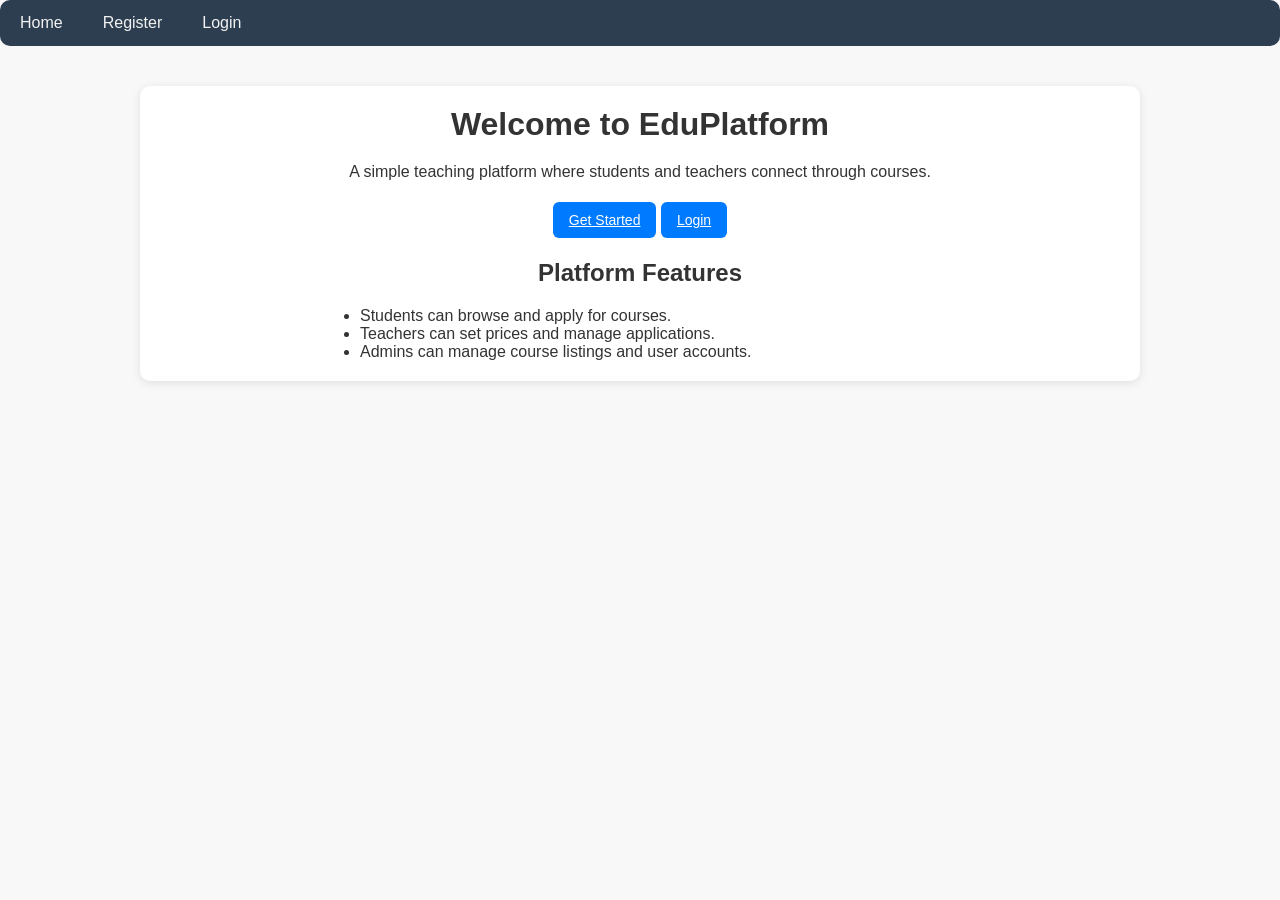
<file: eduplatform/index.html>
<!DOCTYPE html>
<html lang="en">
<head>
    <meta charset="UTF-8">
    <meta name="viewport" content="width=device-width, initial-scale=1.0">
    <title>EduPlatform - Home</title>
    <link rel="stylesheet" href="assets/style.css">
</head>
<body>

    <div class="navbar">
        <a href="index.html">Home</a>
        <a href="auth/register.html">Register</a>
        <a href="auth/login.html">Login</a>
    </div>

    <div class="container">
        <h1>Welcome to EduPlatform</h1>
        <p class="welcome">A simple teaching platform where students and teachers connect through courses.</p>

        <div style="margin: 30px 0;">
            <a href="auth/register.html" class="btn">Get Started</a>
            <a href="auth/login.html" class="btn">Login</a>
        </div>

        <h2>Platform Features</h2>
        <ul style="text-align: left; max-width: 600px; margin: 0 auto; list-style: disc; padding-left: 20px;">
            <li>Students can browse and apply for courses.</li>
            <li>Teachers can set prices and manage applications.</li>
            <li>Admins can manage course listings and user accounts.</li>
        </ul>
    </div>

</body>
</html>
</file>
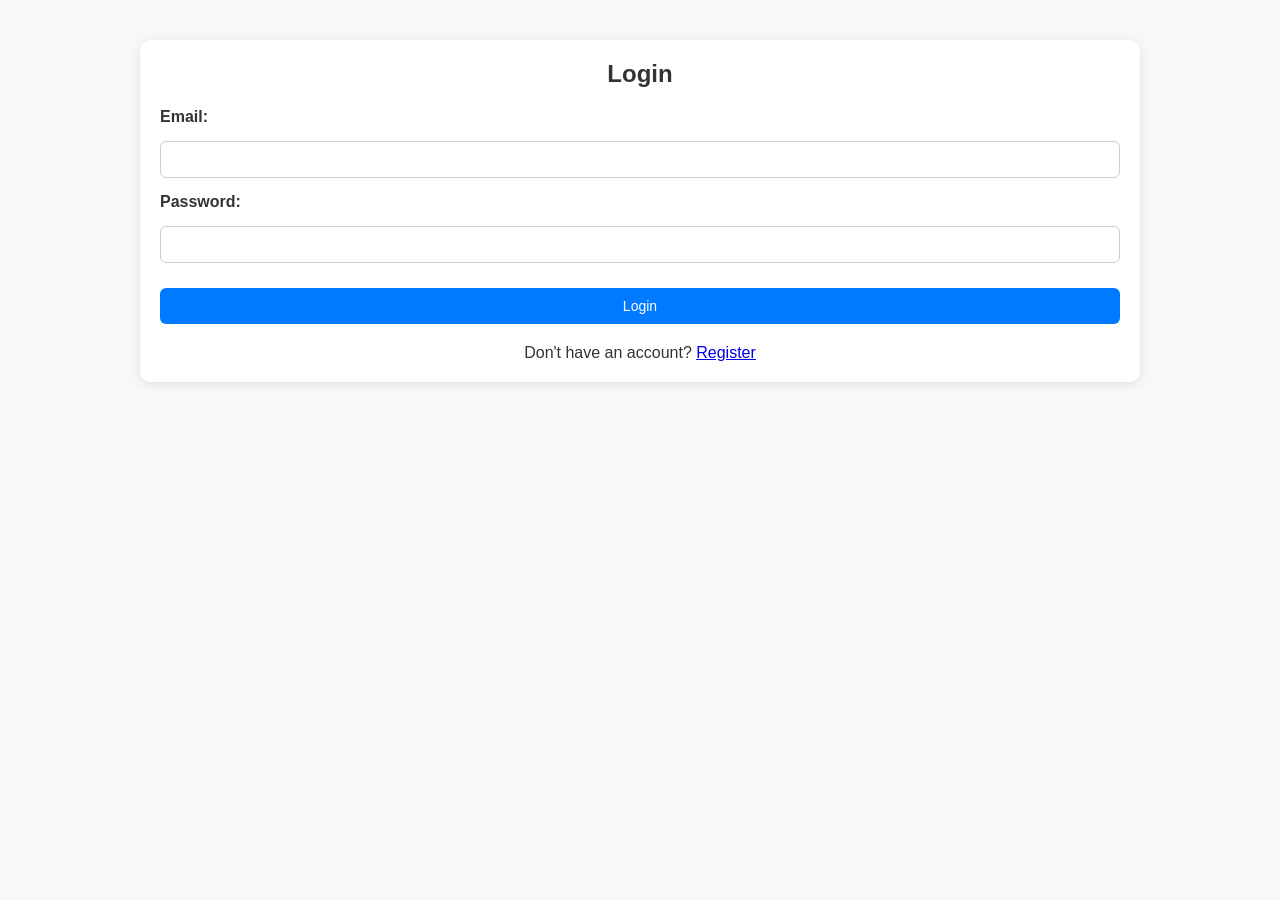
<file: eduplatform/auth/login.html>
<!DOCTYPE html>
<html>
<head>
    <link rel="stylesheet" href="../assets/style.css">
    <title>Login</title>
</head>
<body>
    <div class="container">
        <h2>Login</h2>
        <form method="post" action="loginaction.php" class="form-box">
            <label for="email">Email:</label>
            <input type="text" id="email" name="email" required>
            <label for="password">Password:</label>
            <input type="password" id="password" name="password" required>
            <input type="submit" value="Login" class="btn">
        </form>
        <p>Don't have an account? <a href="register.html">Register</a></p>
    </div>
</body>
</html>
</file>
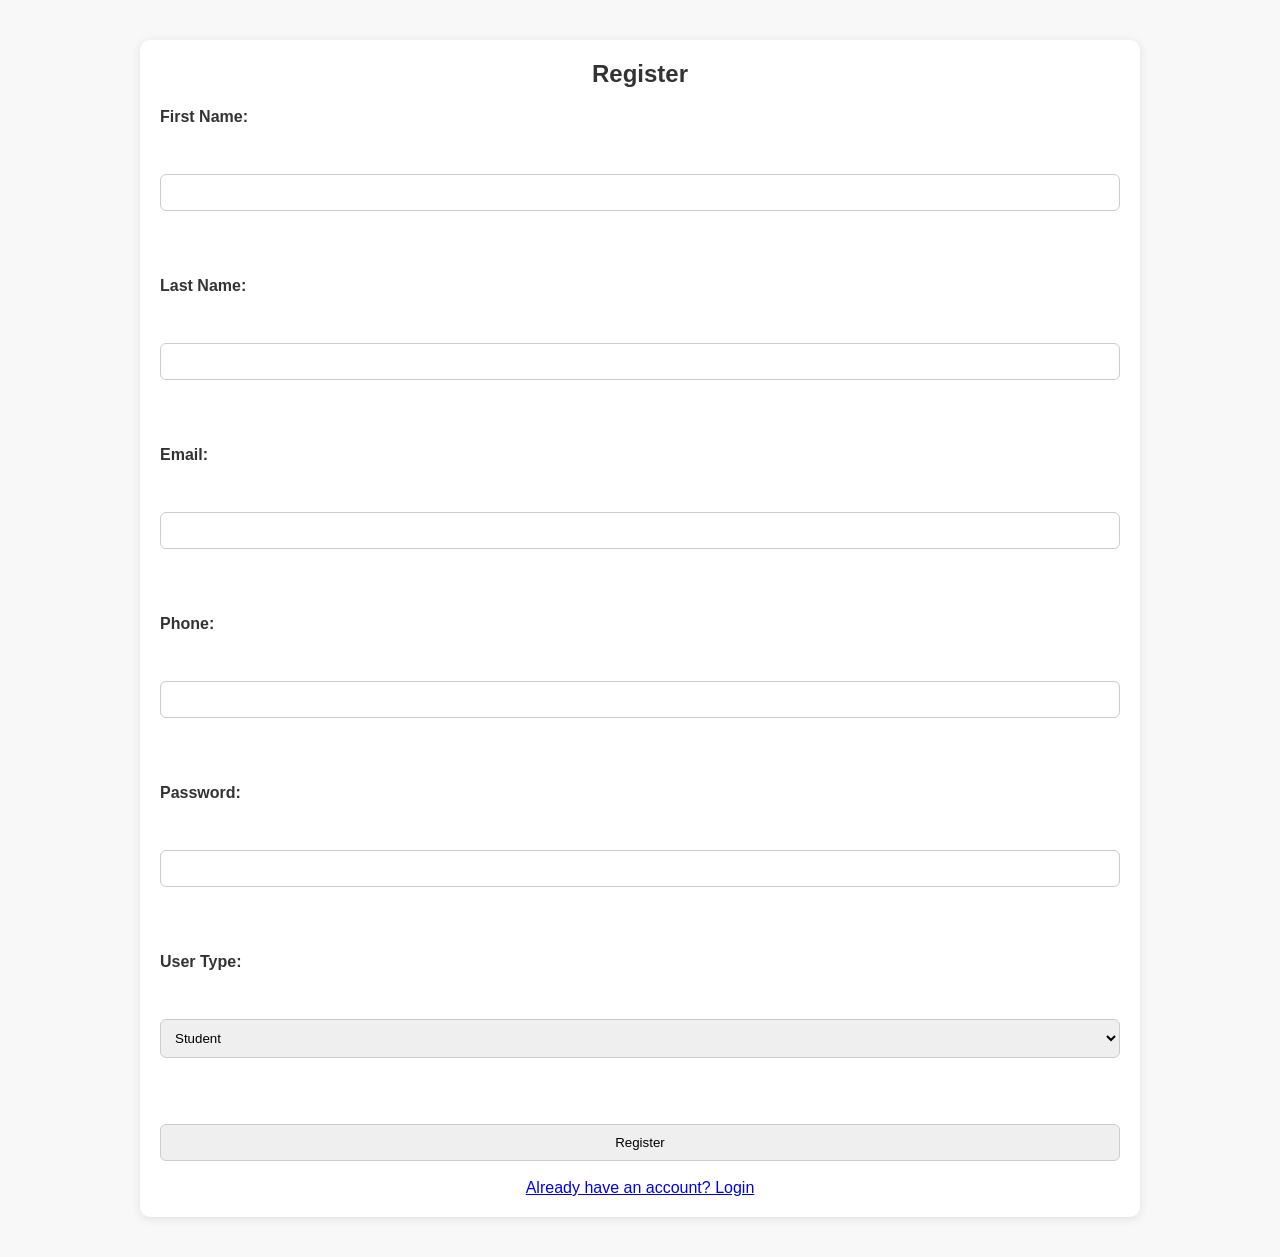
<file: eduplatform/auth/register.html>
<!DOCTYPE html>
<html>
<head>
    <link rel="stylesheet" href="../assets/style.css">
    <title>User Registration</title>
</head>
<body>
    <div class="container">
        <h2>Register</h2>
        <form action="registeraction.php" method="post">
          <label>First Name:</label><br>
          <input type="text" name="firstname" required><br><br>

          <label>Last Name:</label><br>
          <input type="text" name="lastname" required><br><br>

            <label>Email:</label><br>
            <input type="email" name="email" required><br><br>

            <label>Phone:</label><br>
            <input type="text" name="phone" required><br><br>

            <label>Password:</label><br>
            <input type="password" name="password" required><br><br>

            <label>User Type:</label><br>
            <select name="type" required>
                <option value="student">Student</option>
               <option value="teacher">Teacher</option>
               <option value="admin">Admin</option>
            </select><br><br>

            <input type="submit" value="Register">
        </form>
        <br>
        <a href="login.html">Already have an account? Login</a>
    </div>
</body>
</html>
</file>
<file: eduplatform/assets/style.css>
* {
    margin: 0;
    padding: 0;
    box-sizing: border-box;
}

body {
    font-family: 'Segoe UI', Tahoma, Geneva, Verdana, sans-serif;
    background-color: #f8f8f8;
    color: #333;
}

.container {
    max-width: 1000px;
    margin: 40px auto;
    padding: 20px;
    background-color: #fff;
    border-radius: 10px;
    box-shadow: 0 2px 10px rgba(0, 0, 0, 0.1);
    text-align: center;
}

h1, h2, h3 {
    margin-bottom: 20px;
    color: #333;
    text-align: center;
}

.navbar {
    background-color: #2c3e50;
    overflow: hidden;
    border-radius: 10px;
    margin-bottom: 20px;
}

.navbar a {
    float: left;
    display: block;
    color: #f2f2f2;
    padding: 14px 20px;
    text-decoration: none;
}

.navbar a:hover {
    background-color: #1abc9c;
    color: white;
}

table {
    width: 100%;
    border-collapse: collapse;
    margin-top: 25px;
}

th, td {
    border: 1px solid #ccc;
    padding: 12px;
    text-align: center;
}

th {
    background-color: #f0f0f0;
    font-weight: bold;
}

tr:nth-child(even) {
    background-color: #f9f9f9;
}

.btn {
    background-color: #007bff;
    color: white;
    padding: 10px 16px;
    border: none;
    border-radius: 6px;
    cursor: pointer;
    font-size: 14px;
    margin-top: 10px;
}

.btn:hover {
    background-color: #0056b3;
}

.btn-danger {
    background-color: #dc3545;
}

.btn-danger:hover {
    background-color: #a71d2a;
}

.btn.logout {
    background-color: #d9534f;
    text-decoration: none;
    display: inline-block;
    margin-top: 15px;
}

.btn.logout:hover {
    background-color: #c9302c;
}

form {
    display: flex;
    flex-direction: column;
    gap: 15px;
    margin-top: 20px;
}

form label {
    text-align: left;
    font-weight: bold;
}

form input,
form select,
form textarea {
    padding: 10px;
    border: 1px solid #ccc;
    border-radius: 6px;
    width: 100%;
}

.form-box {
    margin: 20px 0;
}

.message {
    padding: 15px;
    background-color: #d4edda;
    color: #155724;
    border: 1px solid #c3e6cb;
    border-radius: 5px;
    margin-bottom: 15px;
}

.welcome {
    font-size: 16px;
    margin-bottom: 20px;
}

.logout-link {
    color: #dc3545;
    text-decoration: none;
    font-weight: bold;
    margin-top: 20px;
    display: inline-block;
}

.logout-link:hover {
    text-decoration: underline;
}
</file>
